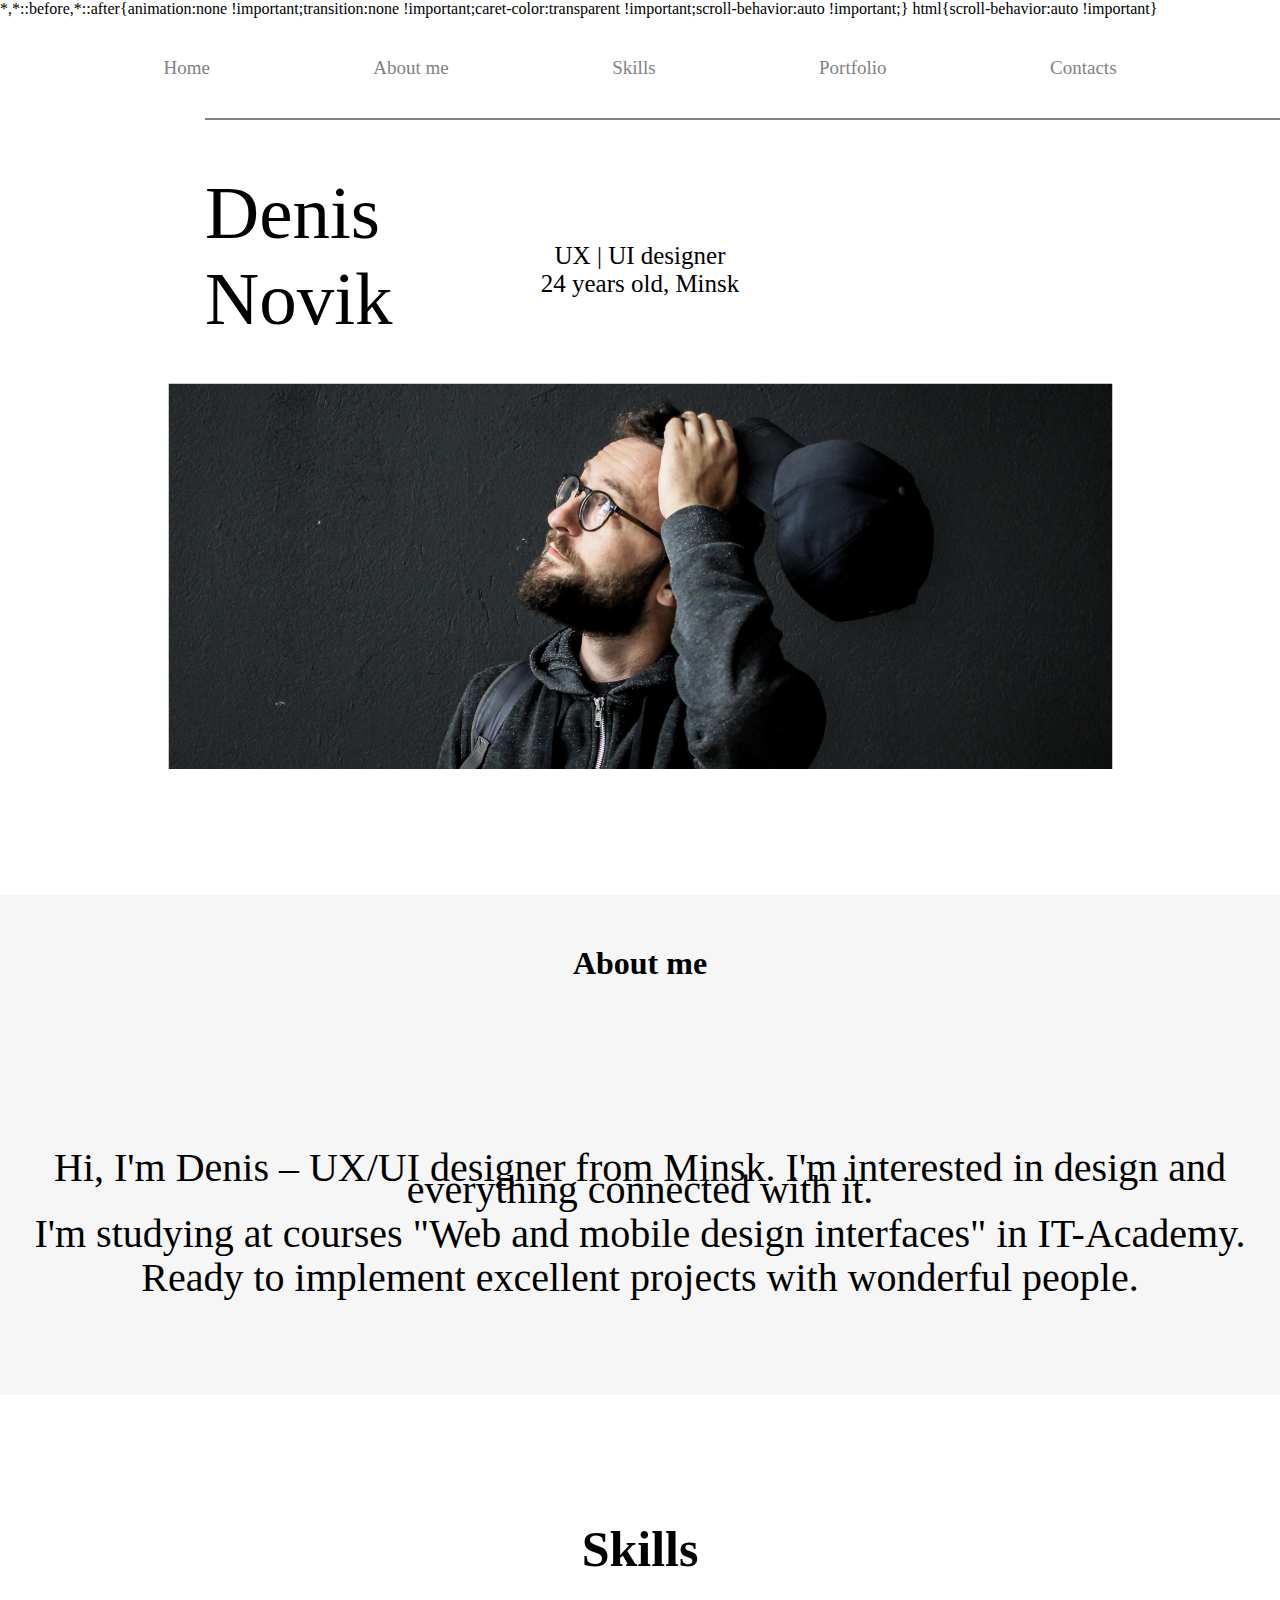
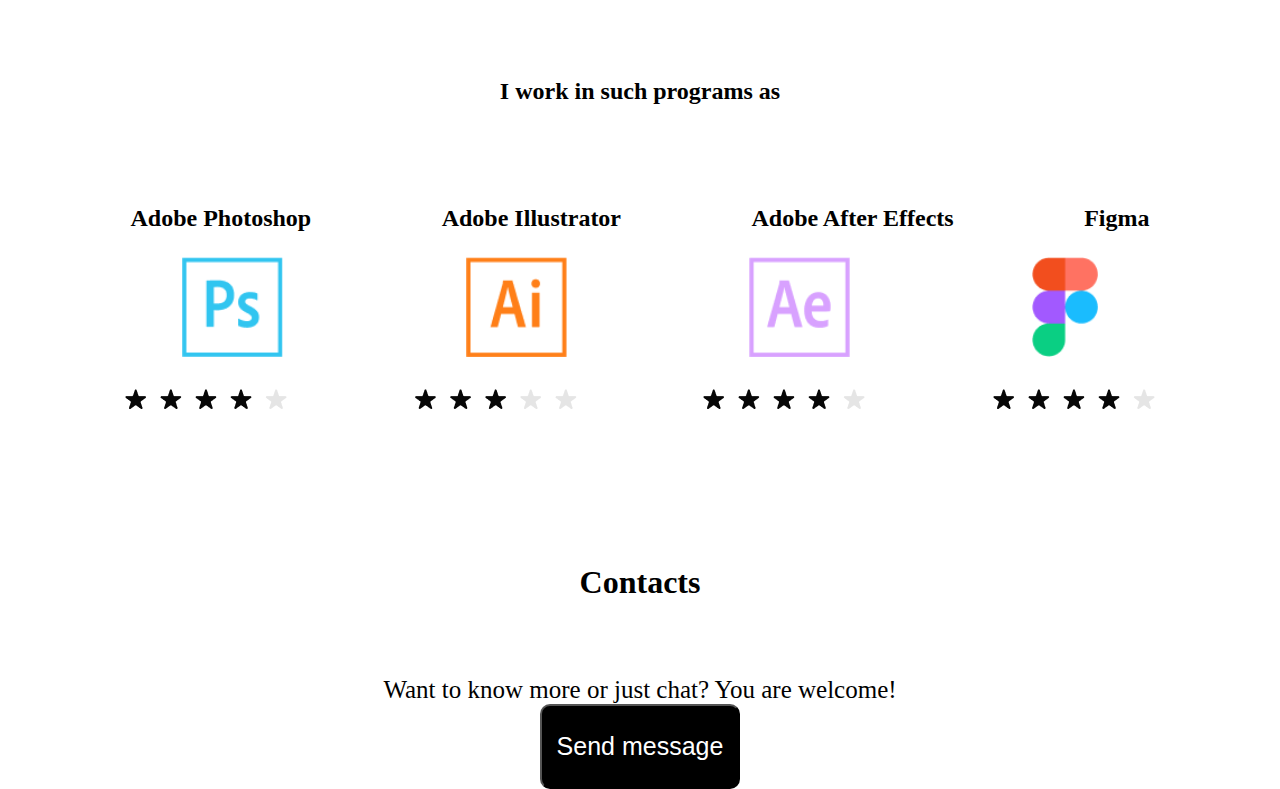
<file: les60/index.html>
<!DOCTYPE html>
<html lang="en">
<head>
    <meta charset="UTF-8">
    <meta http-equiv="X-UA-Compatible" content="IE=edge">
    <meta name="viewport" content="width=device-width, initial-scale=1.0">

    <link rel="stylesheet" href="style.css">
</head>
<body>
<nav>
    <li><a href="">Home</a></li>
    <li><a href="">About me</a></li>
    <li><a href="">Skills</a></li>
    <li><a href="">Portfolio</a></li>
    <li><a href="">Contacts</a></li>
</nav>
    <div class="line"></div>
<p class="name">Denis <br> Novik</p>
<p class="age">UX | UI designer <br> 24 years old, Minsk</p>
<img class="photo" src="photo.png" alt="">
<div class="myself">
    <h1>About me</h1>
    <p>Hi, I'm Denis – UX/UI designer from Minsk. 
        I'm interested in design and everything connected with it.
        <br>
        <br>
        I'm studying at courses "Web and mobile design 
        interfaces" in IT-Academy.
        <br>
        <br>
        Ready to implement excellent projects
         with wonderful people.</p>
</div>
    <h1 class="skills">Skills</h1>
    <h2 class="skills2">I work in such programs as</h2>
    <div class="names">
        <h2>Adobe Photoshop</h2>
        <h2>Adobe Illustrator</h2>
        <h2>Adobe  After Effects</h2>
        <h2>Figma</h2>
    </div>
    <div class="programs">
        <img src="photoshop.png" alt="">
        <img src="illustrator.png" alt="">
        <img src="aftereffects.png" alt="">
        <img src="figma.png" alt="">
        </div>
        <div class="stars">
            <img src="4stars.png" alt="">
            <img src="3stars.png" alt="">
            <img src="4stars.png" alt="">
            <img src="4stars.png" alt="">
        </div>
        <h1 class="contacts">Contacts</h1>
        <p style="font-size: 25px; margin-top: 75px; text-align: center;">Want to know more or just chat? 
            You are welcome!</p>
            <button>Send message</button>
<script>
</script>
</body>
</html>
</file>
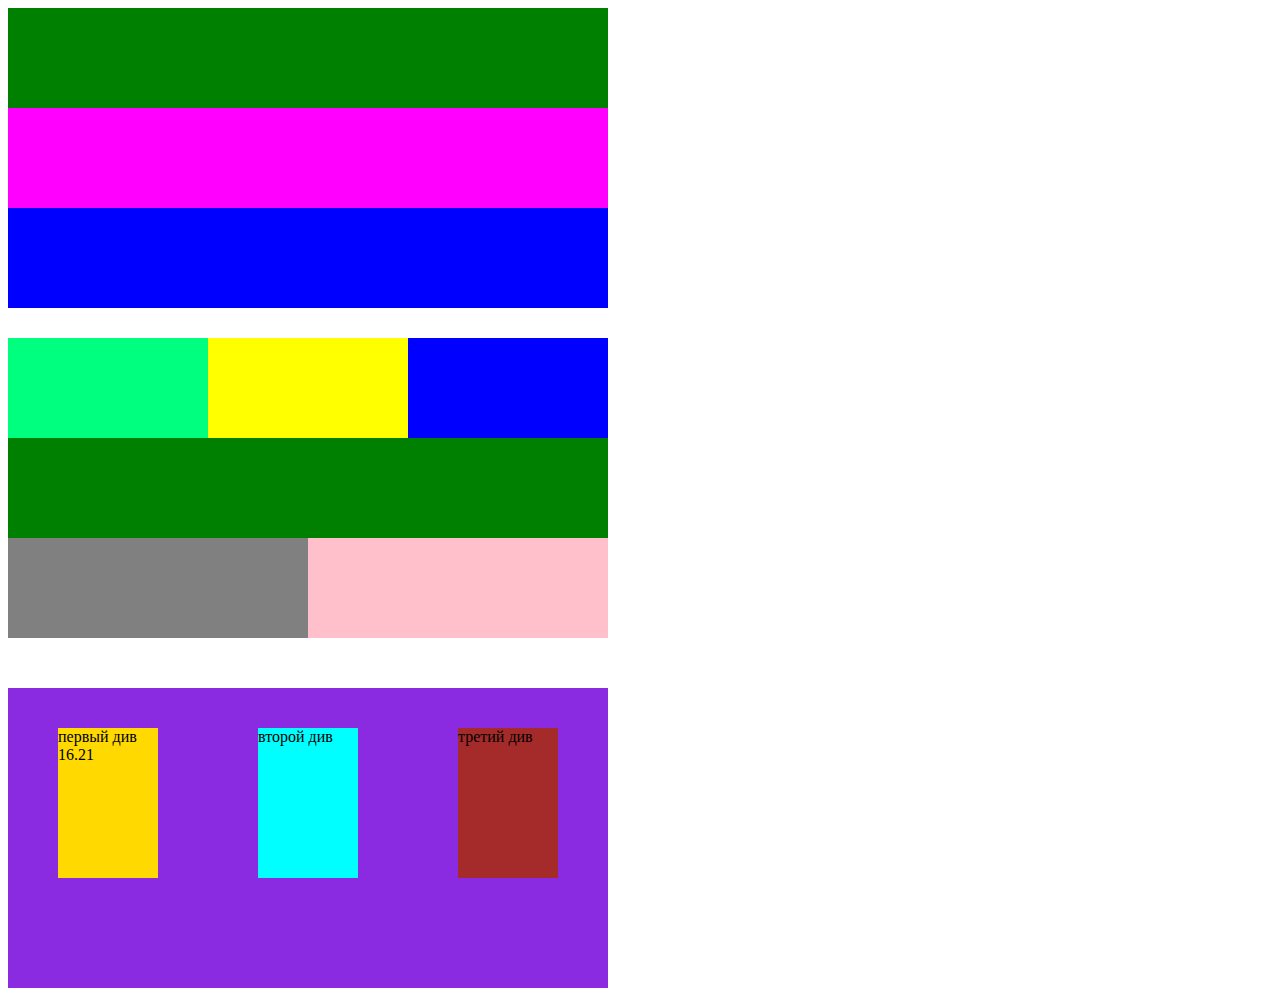
<file: lesson10/index.html>
<!DOCTYPE html>
<html lang="en">
<head>
    <meta charset="UTF-8">
    <meta name="viewport" content="width=device-width, initial-scale=1.0">
    <title>Document</title>
    <link rel="stylesheet" href="style.css">
</head>
<body>
    <div class="A">    
        <div class="z"></div>
        <div class="x"></div>
        <div class="c"></div>
    </div>    
    <div class="B"> 
        <div class="g1">
            <div class="h1"> <flex-direction> </div>
            <div class="h2"></div>
            <div class="h3"></div>
        </div>
        <div class="g2"></div>
        <div class="g3">
            <div class="k1"></div>
            <div class="k2"></div>
        </div>
    </div>
    <div class="C">
        <div class="l1">
            первый див 16.21
        </div>
        <div class="l2">второй див</div>
        <div class="l3">третий див</div>
    </div>
            
</body>
</html>
</file>
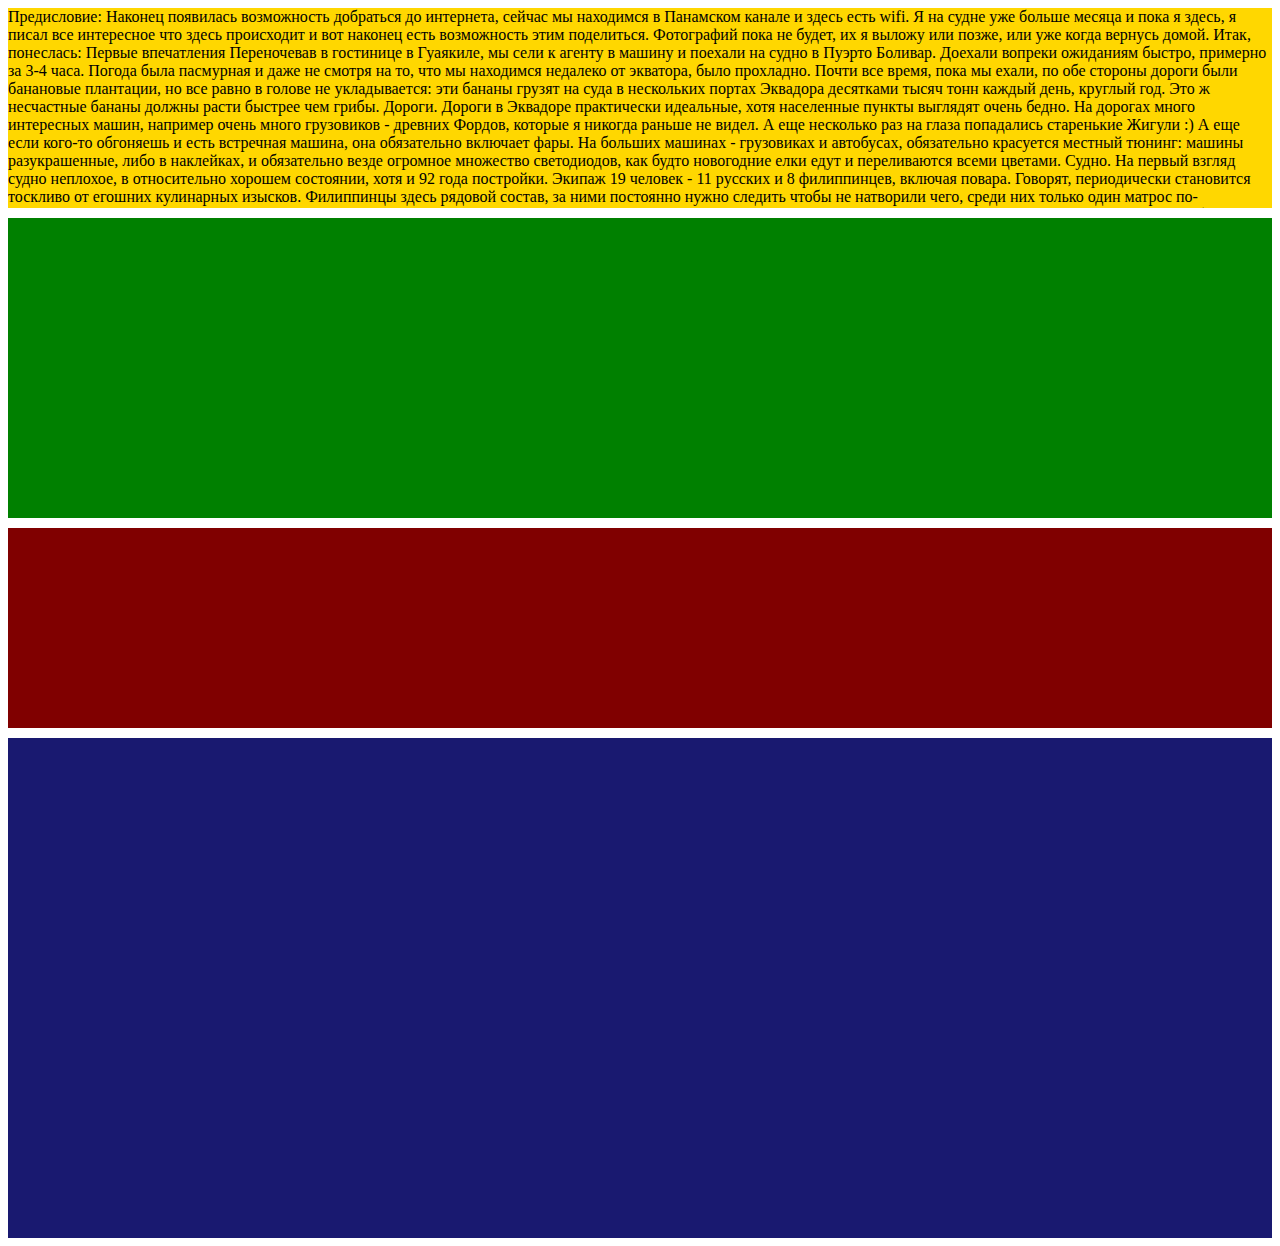
<file: lesson11/index.html>
<!DOCTYPE html>
<html lang="en">
<head>
    <meta charset="UTF-8">
    <meta name="viewport" content="width=device-width, initial-scale=1.0">
    <link rel="stylesheet" href="style.css">
    <title>Document</title>
</head>
<body>
    <div class="Z">
        Предисловие: Наконец появилась возможность добраться до интернета, сейчас мы находимся в Панамском канале и здесь есть wifi. Я на судне уже больше месяца и пока я здесь, я писал все интересное что здесь происходит и вот наконец есть возможность этим поделиться. Фотографий пока не будет, их я выложу или позже, или уже когда вернусь домой. Итак, понеслась:


Первые впечатления

Переночевав в гостинице в Гуаякиле, мы сели к агенту в машину и поехали на судно в Пуэрто Боливар. Доехали вопреки ожиданиям быстро, примерно за 3-4 часа. Погода была пасмурная и даже не смотря на то, что мы находимся недалеко от экватора, было прохладно. Почти все время, пока мы ехали, по обе стороны дороги были банановые плантации, но все равно в голове не укладывается: эти бананы грузят на суда в нескольких портах Эквадора десятками тысяч тонн каждый день, круглый год. Это ж несчастные бананы должны расти быстрее чем грибы.

Дороги.
Дороги в Эквадоре практически идеальные, хотя населенные пункты выглядят очень бедно. На дорогах много интересных машин, например очень много грузовиков - древних Фордов, которые я никогда раньше не видел. А еще несколько раз на глаза попадались старенькие Жигули :) А еще если кого-то обгоняешь и есть встречная машина, она обязательно включает фары. На больших машинах - грузовиках и автобусах, обязательно красуется местный тюнинг: машины разукрашенные, либо в наклейках, и обязательно везде огромное множество светодиодов, как будто новогодние елки едут и переливаются всеми цветами.

Судно.
На первый взгляд судно неплохое, в относительно хорошем состоянии, хотя и 92 года постройки. Экипаж 19 человек - 11 русских и 8 филиппинцев, включая повара. Говорят, периодически становится тоскливо от егошних кулинарных изысков. Филиппинцы здесь рядовой состав, за ними постоянно нужно следить чтобы не натворили чего, среди них только один матрос по-настоящему ответственный и с руками из нужного места, все понимает с полуслова. Остальные - типичные Равшаны да Джамшуты. А еще один из них - гомосек О___о, в добавок к этому он опасный человек, в том плане, что легко впадает в состояние ступора и отключает мозг: был случай как он закрыл одного матроса в трюме, тот орал и тарабанил внутри, это заметил боцман, начал орать на этого персонажа, который, в свою очередь испуганно выпучив глаза, трясущимися руками продолжал закручивать барашки. В итоге боцман его отодвинул и выпустил матроса из трюма. Общение на английском языке, но из-за акцента не всегда с первого раз понятно что филиппинцы говорят, особенно по рации. Напимер, говорит он тебе: Бикарпуль! Бикарпуль! А потом, когда уже поздно, выясняется что это было "Be careful!"

Работа.
Сразу, как только мы заселились, я не успел разложить вещи, как в мою голову ворвался такой поток информации, что ни в сказке сказать, ни топором не вырубить. Во-первых, на судне абсолютно все бумаги - мануалы, журналы, и так далее - все на английском языке. Даже блокнотик, в который записываются отчеты по грузовым операциям - и тот на английском. Бумаги... ооооо... Их тысячи, лежат в сотнях папок, плюс огромное количество документов на компьютерах. Это мне просто разорвало мозг в клочья, потому что с этим объемом информации надо ознакомиться и научиться работать в кротчайшие сроки. Постоянная беготня, постоянная суета, совсем не легко. А также надо как можно быстрее разобраться со всем оборудованием на мостике, а там его мама не горюй. В общем, пока что, свободного времени нет вообще. Абсолютно. Только ночью с 00:00 до 06:00 можно поспать. Но это продлится не долго, буквально 1-2 недели, потом океанский переход до Европы, можно будет уже спокойно стоять вахты, а в свободное время читать книги компании Seatrade, на случай если в Европе придет проверка и будет задавать вопросы.

Ну и немного о приятном.
Неплохая одноместная каюта. Внутри несколько шкафов и полок, удобная кровать, койка напередохнуть, стол, стул, умывальник и внутрисудовой телефон. Также выдали 2 белых офицерских комбинезона с символикой компании, каску и персональную рацию. В моем распоряжении офицерский душ со стиральной машинкой и офицерская столовая. Во время швартовых операций мое место на мостике. Хотя и матросы на палубе не сильно напрягаются - там установлены гидравлические лебедки, не надо швартовные концы тягать вручную.

На этом пока все, фоток пока что нет, потому что просто некогда этим заниматься. Даже этот текст я пишу потому что просто появилось свободных 2 часа, отпустили отдохнуть, так как впереди 6-часовая вахта, а сразу после нее отшвартовка и идем в Гуаякиль, а во время отшвартовки и пока лоцман на судне - мое место на мостике. Так что, предстоит основательно заколебаться.

8 августа 2013г. Пуэрто Боливар, Эквадор.



Работа.

Я на судне уже почти 3 недели, все потихоньку начинает раскладываться по полочкам и становится понятным. Из Пуэрто Боливара мы пошли в Гуаякиль (Эквадор), а оттуда в Паиту (Перу). В этих портах мы загружались бананами и контейнерами. Потом мы взяли курс на Европу. Чтобы не делать огромный крюк вокруг Южной Америки, мы пошли в Панамский канал.

Панамский канал.
Возле входа в канал находится якорная стоянка, где куча судов стоит и ждет своей очереди на проход. Но, нам дали добро на проход практически без ожидания и постояв на якоре всего три часа, приехал лоцман, скомандовал "dead slow ahead" (самый малый вперед), я перевел ручку машинного телеграфа, похожую на автомобильный рычаг автоматической коробки передач в указанное положение, на что телеграф отозвался громким сигналом. Стрелка тахометра поползла вверх, судно слегка задрожало и мы медленно но верно начали набирать скорость и двигаться в сторону канала. Вход в канал со стороны океана выделен буями - десятки буев, выстроенные в две линии показывают единственный верный путь, выгладит грандиозно. А справа, за пальмами и дорогими виллами со стоящими рядом с ними роскошными яхтами, простирется огромный город небоскребов - Панама. А через десять минут открылось еще одно не менее грандиозное зрелище - строительство новых шлюзов, которые будут пропускать суда бОльших размеров, чем нынешние шлюзы. Но тут впереди из-за поворота показалась огромная стена, которая двигалась в нашу сторону. Навстречу нам шло судно-автомобилевоз Green Cove и так как канал - место совсем не широкое, автомобилевоз прошел от нас всего в 50 метрах, непривычно было стоя на мостике наблюдать столь близкое расхождение. А вот и буксиры. Это значит что мы подходим к шлюзам. Только мы подошли к шлюзу, как тут же нас привязали к резвым локомотивам - Мулам. Дальше все зависело только от них. 4 Мула держали нас с разных сторон и уже они руководили процессом, они нас резво разгоняли и останавливали в нужном месте и терпеливо ждали пока шлюз не наполнится водой. Так как наше судно не очень широкое, проблем с заходом в шлюз не было, а по длине получилось так, что за нами сзади поместилось еще одно небольшое судно. Правда мы оказались более быстроходными и пока мы шли от тихоокеанских до атлантических шлюзов по каналу и озеру Гатун, это судно безнадежно отстало, но нам пришлось его ждать :(

Атлантический океан.
Проходя мимо Бермудских островов, мы попали под влияние местной погоды - то светит солнце и стоит невыносимое пекло, то идет огромная туча и под ней стена ливня, сквозь которую ничего не видно, то все небо усыпано облаками разных форм, оттенков и размеров и сияет радуга. Интересно, в общем. Но потом все это прошло и была ясная жаркая погода почти без ветра. Вода гладкая и почти без волн, как будто в озере. Я себе Атлантический океан представлял иначе. Но через несколько дней атмосферное давление упало, поднялся ветер и нас начало валять с борта на борт. В общем весело, но не тогда, когда надо что-то делать. Например, надо точку на карту нанести, возьмешь линейку и тут эээх! Поехало все по столу и карандаш убежал. Или можно случайно ту же точку просто поставить совсем не туда, куда нужно. Но ничего, привыкли. Правда в душ было страшно ходить - там можно было легко убиться с такой качкой. И вот, мы пришли в Дувр (Великобритания). При заходе в порт открывается отличный вид: белые отвесные скалы огромной высоты, а наверху зеленые холмы. На одном из холмов располагается крепость , которая в данный момент является музеем. Эх, жаль что у нас была короткая стоянка, меньше суток. Так и не получилось сойти на берег. Но мы сейчас на линии, так что мы еще сюда вернемся, и не один раз. Паромы. Они большие и их много. Паромное сообщение с материком очень оживленное, примерно каждые 10-15 минут приходит или отходит очередной огромный паром, кое-как нашли интервал чтобы проскочить в порт и встать к причалу. Прошел день, грузовые операции по данному порту завершены и уже пора отчаливать и идти в следующий порт - Гамбург, Германия. Всего меньше суток переход и мы уже подходим к очередному порту. Гамбург находится на реке Эльба, в нескольких часах хода от моря. Пока шли до города, по обе стороны был приятный европейский пейзаж - аккуратные домики с мягким освещением, парки, беговые дорожки, все выглядит очень гармонично и уютно. На берегу пляжик с каяками, и даже прохладным вечером на пляже отдыхали люди в куртках, человек 30-50. Оставалось только смотреть и вздыхать. А чуть позже показался завод, с первого взгляда совсем неприметный, хоть и не маленький. А когда подошли чуть ближе, я увидел на стене логотип и надпись Airbus. Как сказал лоцман, это один из главных заводов Airbus в мире. И да, здание завода застеклено и со стороны реки было хорошо видно самолеты внутри. Точнее, самолеты в процессе сборки. У некоторых корпус еще желто-зеленого цвета, у других уже нанесена раскраска. В Гамбурге мы стояли так же как и в Дувре - всего день, тоже не удалось погулять, печально. И вот мы выгрузили часть бананов, разгрузили контейнера, погрузили новые и отправились в путь. Идем в Роттердам, Нидерланды (Голландия). Также переход меньше суток.

Роттердам.
В этом городе случилось то, что я так долго ждал - наконец-то получилось сойти на берег. Город относительно чистый, хотя периодически мусор попадается, но совсем немного. Много парков, да и вообще много зелени. Много велосипедов, они везде, припаркованы почти у каждого дома, даже возде некоторых домов есть специальные маленькие гаражи для велосипедов, а вдоль всех дорог есть велосипедные дорожки с разделительной полосой и даже с собственными светофорами. Из водного транспорта есть водное такси и водный автобус. Живность. Я не видел ни одной кошки, зато по городским улицам бегают зайцы. :) На первых этажах домов в Роттердаме отсутствуют решетки, выглядит непривычно и опять же наталкивает на грустные мысли. Решили поменять немного денег и чтобы найти обменник обратились за помощью к местным жителям. Сидят два человека около 60 лет, спросили у них. Пока один объяснял дорогу, второй, со смугловатым лицом изъеденным морщинами, достал из кармана какие-то прибамбасы и начал их раскладывать: специальная коробочка была наполовину заполнена марихуаной, он насыпал ее на уже подготовленную бумажку и ловко завернул косячок размером чуть меньше обычной сигареты, улыбнулся ртом, в котором количество зубов можно было пересчитать по пальцам, и закурил. И да, мы там несколько раз видели магазины, которые нельзя встретить практически больше нигде в мире. Пора возвращаться на судно. Прыгнули в водный автобус и понеслись в сторону нашего причалм - Waalhaven. А на судне полным ходом идет погрузка. В одних трюмах уже стоят машины и экскаваторы, в другие грузят ящики с напитками и картошку. На крышки трюмов поставили еще пару экскаваторов и грузовиков, а также какие-то металлические конструкции. А на верхнюю палубу погрузили контейнеры, 60 штук. Почти все это добро мы повезем в Парамарибо, Суринам. В Роттердаме мы простояли почти 3 дня и вот, погрузка завершена и по причалу в нашу сторону идет человек в спасательном жилете и с чемоданом. Это лоцман. Я его проводил на мостик, включил ходовые огни, поставил на автоматической идентификационной системе (АИС) статус "Under way using engine" и вбил туда следующий порт назначения, поднял флаг "Hotel", обозначающий присутствие лоцмана на борту, согласовал АИС и радары с гирокомпасом и... мы поехали. Впереди нас ждет 10-дневный переход через Атлантический океан из Роттердама в Парамарибо.

31 августа 2013г. Английский канал.


Один вечер.
Подъезжая к морю на машине, либо подходя пешком, всегда замечаешь знакомый аромат и в голове появляется обычная мысль, которая иногда произносится вслух: Морем пахнет. А как пахнет море там, далеко-далеко, где не видно берегов, где под тобой глубина несколько километров? Или океан, где вокруг даже других судов не видно? Да никак оно не пахнет, там просто очень чистый воздух, очень легко дышится, но нет никаких запахов. Или запахи есть, но появились они на судне - то покрасят что-то и стоит резкий духан ацетоновой краски, то повар на камбузе готовит какую-нибудь вкусняшку и дразнящие ароматы ползут по коридорам. А морем не пахнет. Как так? Нет, я не принюхался и не привык к запаху моря, его на самом деле нет. И он появляется когда мы подходим к берегу. На самом деле пахнет не морем, это благоухают водоросли выброшенные на берег и еще что-нибудь вместе с ними. А звуки? в городе слышно суету, машины, людей и прочие шумы, в лесу - пенье птиц и шелест листьев, а в море? Особенно когда штиль и вода спокойная? А в море слышно работу главного двигателя. Не громко, находясь в каюте лишь слышно низкий гул, но его практически не замечаешь. Зато если спуститься в машинное отделение, вот там его прекрасно слышно - и гул, и свист турбины, и прочие шумы, которые в сумме своей громкостью напоминают запуск космической ракеты, к соплам которой тебя привязали ухом, чтоб лучше слышно было. Разговаривать в машинном отделении почти невозможно, с трудом удается разобрать слова когда тебе собеседник изо всех сил орет прямо в ухо. Поэтому там все носят шумозащитные наушники и не разговаривают :) Ну да ладно, вернемся на верхнюю палубу. А там стоят рефконтейнеры, в них находятся рефрежираторные установки для охлаждения содержимого и эти установки постоянно жужжат своими вентиляторами. Громко жужжат, разговаривать можно, а вот рацию можно и не услышать. Но можно пройти на бак (носовая часть судна) и там ничего этого практически не слышно - только шум ветра и шелест воды, которую рассекает нос судна. А еще говорят, мол, хочешь узнать где берег - ищи облака. Ерунда это. Атлантический океан, сотни, даже тысячи миль до берегов и... все небо в облаках, но не сплошная серая масса, а такое разнообразие, такое буйство красок, что диву даешься. Вечером пришел на вахту, время без пятнадцати восемь, а на небе такое... будто у Создателя разыгралась муза и он еле смог остановиться. Эту красоту сложно представить и невозможно передать словами. Горело все небо, всеми цветами, солнце медленно приближалось к горизонту, унося с собой очередной день и уступая место теплой ночи. (Да, здесь жнем жарко а ночью хорошо. Посередине атлантики вода ярко-синего цвета и ее температура +28 градусов, глубина около 3-5 километров). Слева недалеко от нас появилось какое-то движение - это стая дельфинов, весело выпрыгивая из воды спешит куда-то по своим важным дельфиньим делам. Смотрю, на радаре впереди появилась точка, милях в 5. Ну думаю, наверное помеха. Визуально ничего не видно. Смотрю на второй радар - там тоже есть засвет. Тааак, уже интересно, беру бинокль и... ничего не вижу. На обоих радарах точка приближается, причем сигнал уже идет четкий, явно не мусор засветился. Даже буй бы светился на радаре не так ярко. Проходит какое-то время, радары показывают объект в 3 милях от нас, двигается со скоростю 3 узла. Опять смотрю в бинокль - и ничего. Дельфины тоже были недалеко, но их радар не видел, так как опять же слишком мелкий объект. А тут вот оно, светится и никуда не девается. Кратчайшая дистанция была около двух миль, я так ничего и не увидел. Иногда радар бъет облака, но это выглядит абсолютно по-другому. Так что, что это было я не знаю. Вахта прошла спокойно, вокруг никого и ничего, глубина большая, бояться нечего. Вот уже без десяти двенадцать, на мостике скрипнула дверь и с хмурым лицом зашел принимать вахту третий помощник. Не выспался, видимо. А еще сегодня на его вахте переводятся часы на час назад, это значит что стоять ему на час больше. А мне на час больше спать :).
-Все тихо-спокойно?
-Да, как обычно.
-Это радует (Егор улыбнулся, видимо мозг начал просыпаться)
Время без пяти, надо делать запись в судовой журнал, стою, пишу. И тут в ночной тиши из УКВ-радиостанции раздается смех. А мы уже несколько дней в эфире ничего не слышали - судов нету, а если и попадаются, то говорить с ними не о чем, всегда расходимя молча. Мы переглянулись, пожали плечами. Я продолжил писать в журнал, а Егор пошел смотреть радар, кто это там хулиганит. В этот момент из рации снова: хахааа-ха-ха-хаа... Мда, бывает же. Уже не обращаем внимания. И тут снова раздается смех и так совпало, что в этот момент с лампы подсведки стола, на котором я заполнял журнал, срывается висевшая на ней линейка и неожиданным шлепком падает прямо перед моим носом на журнал. "Сука!!!" - невольно вырвалось из меня. Как я себе в штаны не нагадил, я не знаю. Егор тоже вздрогнул от неожиданности, немая пауза. Молча вешаю линейку назад и через несколько секунд мы начинаем ржать. Ладно, задержусь немного, мы давно собирались настроить факсимильный приемник погоды, который тихонько стоит в радиорубке и не понятно, работает он вообще или нет. Включили. На приемнике загорелись лампочки. О, уже неплохо. Нашли частоты метеостанций, настроились на ближайшую и стали ждать. Потом решили оставить это дело на ночь, а утром проверить, авось чего примется. В итоге, через 12 часов мы вспомнили про приемник и пошли проверять. Всю ночь он принимал и распечатывал помехи и оттуда вылезли не погодные карты, а пять метров пестрых обоев. Решили пока эксперименты с погодным приемником приостановить и перенести на попозже, когда берега будут ближе. Все равно сейчас погода принимается специальной программой через спутниковый интернет.

4 сентября 2013г. Атлантический океан.


Загадки.
Жизнь на судне относительно однообразная, но всегда есть чем заняться и поэтому время летит быстро, гораздо быстрее чем на суше. Казалось бы, еще вчера я паковал чемодан и ехал в аэропорт, а сегодня уже месяц как я на борту судна. Но несмотря на все однообразие, частенько вылазят очень интересные вопросы, на которые найти ответ не легко. Один радар перестал работать, как бы мы не пытались выяснить причину - все тщетно. Экран работает, антенна крутится, все настроено правильно, а на экране засветов нет. На другом радаре есть, а тут - пусто. А когда в Панаме приехал техник, он сказал что в антенне вода. Убрав оттуда воду он сказал что понятия не имеет как она туда попала, но теперь он в антенне просверлил дырки и больше затопление антенны нам не страшно. Потом он спросил у нас: -where are you from?
-from Russia, ответили мы, на что техник продолжил:
-I know russian word for this (показывает пальцем на радар) - is dermo!
-what? -растерялись мы...
-ДЕРЬМО! - почти без акцента выдал панамский техник и уехал.
Вскоре у этого же радара снова свернуло башку и он стал показывать засвет с погрешностью... 180 градусов. То есть, если нам навстречу шло судно, радар его рисовал как будто оно нас догоняет. Понятно, что опять этим чудесным прибором пользоваться нельзя. Послали запрос в техподдержку, оказалось что сбились настройки в мозгах радара и нам написали инструкцию как это исправить, плюс пароль, защищающий настройки от всяких шаловливых рук. Это мы уже починили своими силами. Еще загадка. На каждом судне сть морские навигационные карты. На них прокладывается маршрут перехода от порта до порта, потом оттуда снимаются точки, забиваются в так называемый voyage plan, потом эти же самые точки забиваются в GPS и тот уже рисует электронный маршрут. Этот же самый маршрут из GPS отображается на радаре, где визуально понятно показано как надо идти и в каких местах поворачивать. Вчера днем обнаружился сюрприз - данные на GPS и на радаре стали расходиться, GPS показывал отклонение от маршрута влево, радар-вправо, общая разница была примерно 0,15 миль. Да, для океана это немного, но парадокс имеет место быть, ведь оба прибора должны показывать одни и те же данные. Сравнили координаты с другими GPS, везде все совпадает. Решили снять координаты с GPS и поставить точку на карту, чтоб посмотреть где ж мы есть, и тут промах! Причем не на 0,15 а аж на 8 миль мимо проложенного маршрута! Стали везде перепроверять точки - везде все сходится, опять ставим точку на карту и опять получаем промах 8 миль. У 3-го помощника была очень мучительная вахта, он эту загадку так и не разгадал. Потом мы решили попробовать один вариант - повставлять в маршрут еще промежуточных точек и после того как поставили всего одну промежуточную точку, на GPS сработала сигнализация - XTE Alarm! Мол, а вы в курсе вообще, что вы на несколько миль от маршрута отклонились? Вот гадина, а? Ок, подвернули, вернулись на маршрут и о чудо! Все погрешности ушли - радар с GPS начали показывать одинаковые данные, да и на карте мы оказались прямо на линии маршрута. Вот так вот приборы умеют шутить. Еще загадка, ей поделился капитан, хихикая истерическим смехом. Разбирался он с одной программой для учета зарплат, читает инструкцию. На первой же странице есть такая строчка: "Убедитесь, что 1 мая является 1 мая в действительности". Ого. Идем дальше. "...Чтобы продолжить, нажмите эту кнопку" (приведена картинка, скриншот экрана, где нужная кнопка обведена кружочком). И далее в скобках идет гениальное продолжение: "обратите внимание, что кнопка невидима". И действительно, в программе этой кнопки нет. У капитана задергался глаз. Далее: "нажмите на кнопку такую-то и тогда, ВОЗМОЖНО, появится такое-то окно..." Окно не появилось. Капитан закурил. Он смотрел стеклянными глазами через стекла очков в стекло монитора. Мозг тихонько давал сбой. В инструкцию смотреть было страшно. Дальше разбирался в программе он сам, почти неделю. Почему вчера вентиляция открывалась а сегодня-нет? Почему INMARSAT (факсимильный приемник различной информации) перестал печатать сообщения на бумаге, а второй инмарсат вообще перестал их принимать? Почему факсимильный приемник погоды печатает пестрые обои вмето погодных карт? Почему одному филиппинцу недоплатили 8 долларов и он закатил истерику, а другому насчитали на 1000 долларов больше чем положено? Куда девалась крышка репитера гирокомпаса, туго сидящая, да еще и привязанная и почему вторая, на другом репитере, не привязанная, осталась на месте? Почему мне вчера из офиса прислали не тот файл, не на мое имя? А мой где? Почему? Почему?...

7 сентября 2013г. Атлантический океан.


Парамарибо.
+35 в тени, высокая влажность, вода +30, душегубка. Подходим к Парамарибо, столице Суринама. Сейчас мы стоим на линии Парамарибо - Пуэрто Боливар - Гуаякиль - Паита - Дувр - Гамбург - Роттердам - Парамарибо... Из этих портов только два - Дувр и Паита - морские порты, все остальные находятся в реках, это не есть хорошо, потому что сложные условия, постоянно надо быть предельно внимательным, да еще и машина работает на пределе, так как в реках довольно мелко и машина сильно загрязняется илом со дна. Парамарибо не исключение, но, этот порт самый сложный и вот почему: Во-первых река довольно широкая, а фарватер с безопасными глубинами очень узкий, буквально 300 метров. Шаг влево-шаг вправо - посадка на мель. Естественно, судном командует местный лоцман, а он ориентируется по буям, буи выстроены в один ряд и показывают только одну сторону фарватера. Плюс когда мы подходили к устью, к нам приближался грозовой фронт и поднялся сильный ветер и волнение, а так как судно шло медленно, его начало сносить, то есть, идя по фарватеру, судно было подвернуто носом на ветер и таким образом, шло как бы по диагонали. О как. Выглядело это жутковато: буй, который нужно оставить по левому борту, мы видели впереди чуть справа, шли не меняя курса и буй постепенно уходил на левый борт, так как судно ветром несло вправо. От буев мы проходили на расстоянии около 30 метров. А еще были встречные суда, приходилось с ними расходиться на очень малых дистанциях. Но и это еще не все. Пока мы шли по реке до причала, уже стемнело и была непроглядная ночь, лоцман оринтировался по мигающим огонькам на буях. Но, вот уже видно город (большая деревня) и впереди замаячил мост, не доходя до которого мы должны были пришвартоваться к нашему причалу. И тут началось самое интересное, лично у меня это с трудом уложилось в голове: швартовка в мелкой реке, в развороте (судно во время швартовки разворачивается на 180 градусов чтобы сразу развернуться носом на выход), ночью, без буксиров! Но, все прошло идеально, к причалу подошли очень мягко, можно сказать ювелирно. Лоцман молодец, настоящий профессионал. Да, недалеко от причала находится затонувшее судно времен войны, которое и на судно-то не похоже, так вот оно тоже немного осложняет швартовку. В общем пока подходили к причалу, все кто был на мостике периодически стряхивали пот со лба. Потом механики сказали что машина набрала много грязи со дна, чудом не заглохли, а это был бы полный финиш. Про сам город писать особо нечего, так как в город я не ходил, сил хватало после вахты дойти до каюты и моментально выключиться. Немного грязно, но не критично. Народ дружелюбный, почти все черные как ночь, правда за ними нужно было постоянно бегать и следить - иначе разломают весь пароход, и то, на полубаке они нам нашем же краном леера свернули в бараний рог, а когда грузили контейнеры на левый борт, они там в кране видимо что-то перепутали и мимо меня пронесся контейнер снося все на своем пути - оторвали кусок ппрожектора палубного освещения, побили леера, съездили по кранхаусу, на котором я в тот момент находился (строение на котором находится судовой грузовой кран), потом контейнер полетел обратно и ударился об другой, стоящий на судне не закрепленный контейнер, чуть не уронив его обратно на причал. Я начал орать выпучив глаза и махать руками чтобы они остановили эту адскую мясорубку, в ответ они все хором кричали Sorry, sorry... в общем, загадочные ребята, никогда не знаешь что и где учудят. В Парамарибо мы простояли два дня, выгрузили весь груз, погрузили пустые контейнеры и пошли в сторону Панамского канала. Там мы должны быть 15 сентября в 10 утра. На выходе никаких проблем не было - выходили утром, когда уже было светло и погода была хорошая, никуда нас не несло и ил со дна почти не поднимался.

11 сентября 2013г. Атлантический океан.
    </div>
    <div class="X"> </div>
    <div class="C"></div>
    <div class="V"></div>
</body>
</html>
</file>
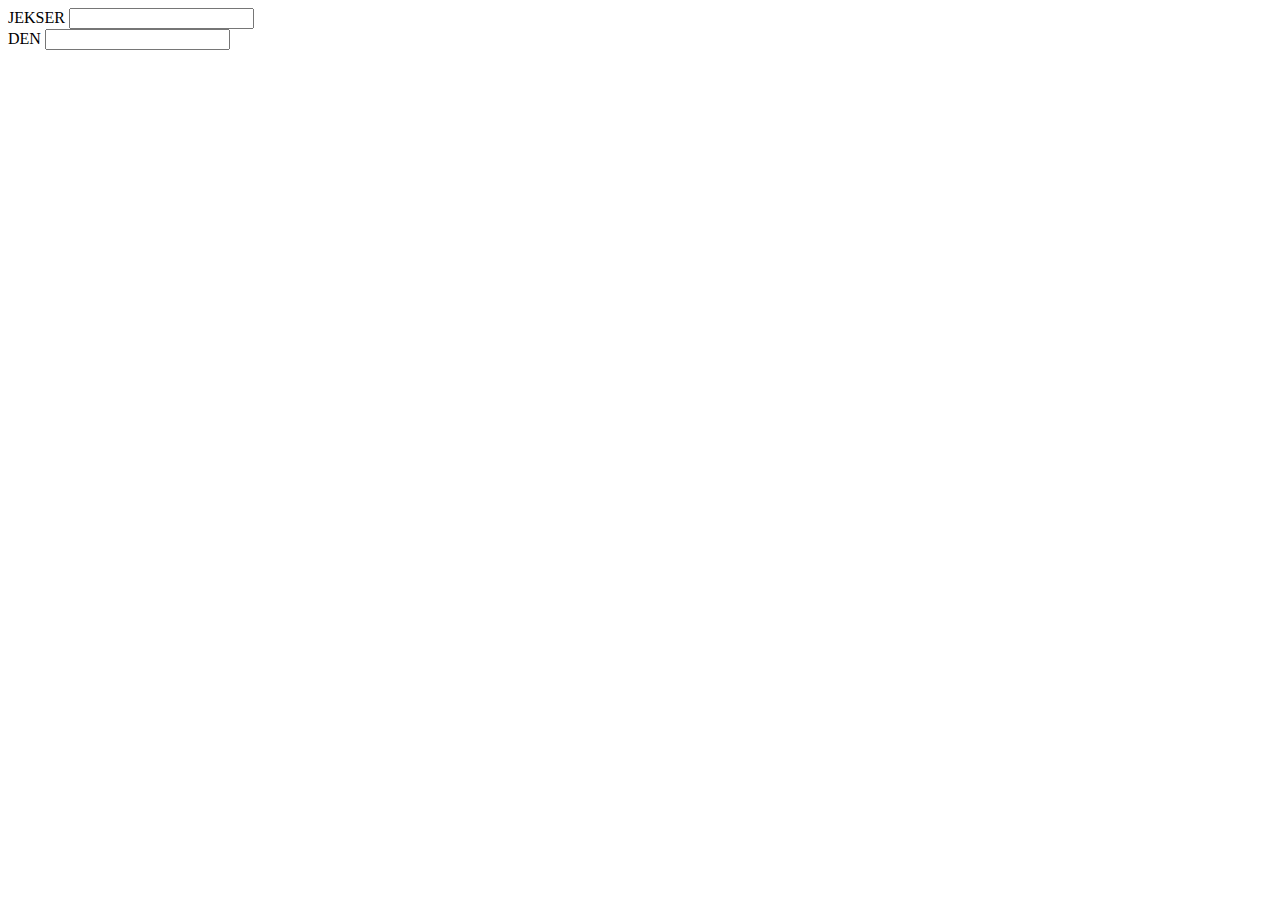
<file: lesson13/index.html>
<!DOCTYPE html>
<html lang="en">
<head>
    <meta charset="UTF-8">
    <meta name="viewport" content="width=device-width, initial-scale=1.0">
    <title>Document</title>
</head>
<body>
    <form action="">
        <label for="name">JEKSER</label>
        <input type="text">
    </form>
    <form action="">
        <label for="name">DEN</label>
        <input type="text">
    </form>
    
</body>
</html>
</file>
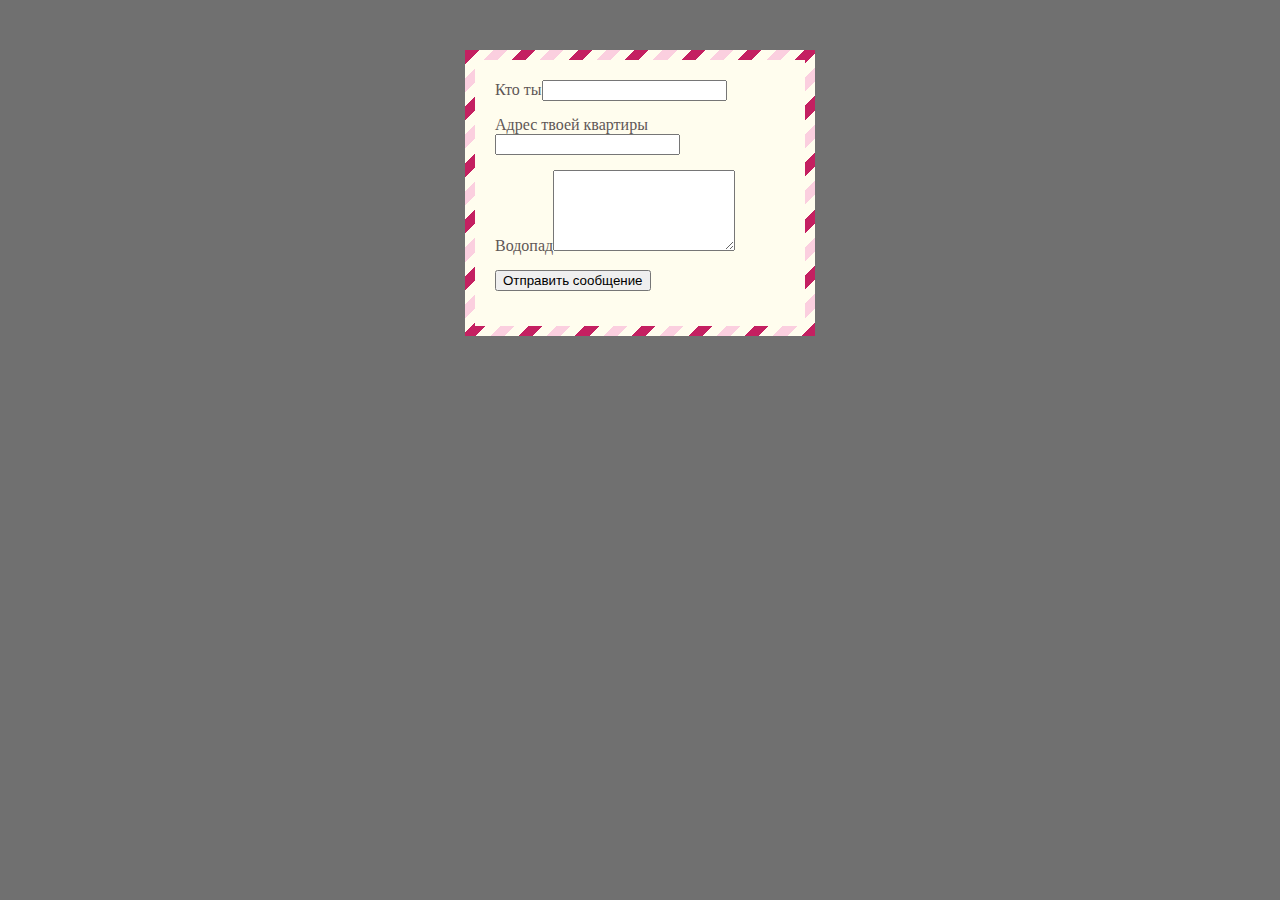
<file: lesson14/index.html>
<!DOCTYPE html>
<html lang="en">
<head>
    <meta charset="UTF-8">
    <meta name="viewport" content="width=device-width, initial-scale=1.0">
    <title>Document</title>
    <link rel="stylesheet" href="style.css">



</head>
<body>
    <form action="" class="postcard">
        <div class="form-row">
          <label for="name">Кто ты</label><input type="text" id="name" required>
        </div>
        <div class="form-row">
          <label for="email">Адрес твоей квартиры </label><input type="email" id="email" required>
        </div>
        <div class="form-row">
          <label for="message">Водопад</label><textarea rows="5" id="message" required></textarea>
        </div>
        <div class="form-row">
          <input type="submit" value="Отправить сообщение">
        </div>
      </form>

</body>
</html>
</file>
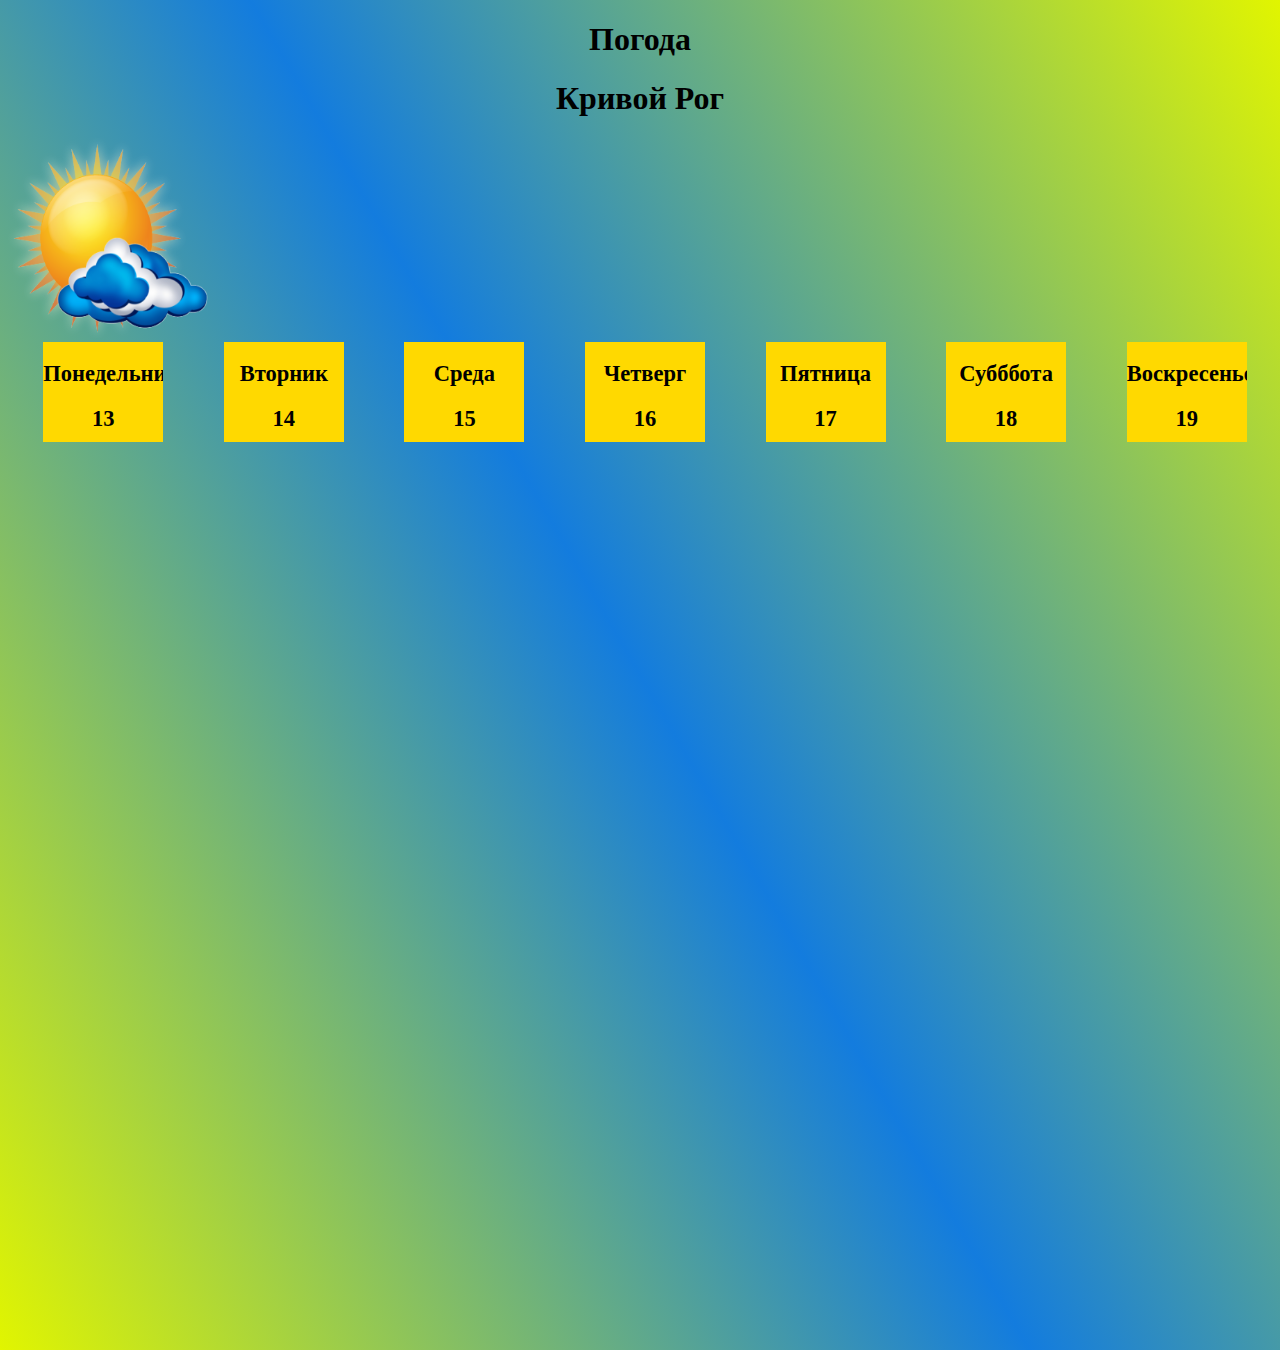
<file: lesson16/index.html>
<!DOCTYPE html>
<html lang="en">
<head>
    <meta charset="UTF-8">
    <meta name="viewport" content="width=device-width, initial-scale=1.0">
    <title>Document</title>
    <link rel="stylesheet" href="style.css">
</head>
<body>

    <h1 align="center">Погода</h1>
    <h1 align="center">Кривой Рог </h1>
    <img src="./img/meteotrend_sun_and_cloud2.png" alt="">

    <div class="box">
        <div class="b">
            <h2 align="center">Понедельник </h2>
            <h2 align="center">13</h2>
            <img src="./img/17_2_1.png" alt="">
            <p>Утро: -1 <br> Ночь: -5 </br></p>



        </div>
        <div class="b">
            <h2 align="center">Вторник </h2>
            <h2 align="center">14</h2>
            <p>Утро: +1 <br> Ночь: -3 </br></p>
            <img src="./img/17_2_3.png" alt="">
        </div>
        <div class="b">
            <h2 align="center">Среда</h2>
            <h2 align="center">15</h2>
            <p>Утро: -1 <br> Ночь: -5 </br></p>
            <img src="./img/17_2_3.png" alt="">
        </div>
        <div class="b">
            <h2 align="center">Четверг</h2>
                <h2 align="center">16</h2>
                <p>Утро: -5 <br> Ночь: -10 </br></p>
                <img src="./img/17_2_4.png" alt="">
            </div>
        <div class="b">
            <h2 align="center">Пятница</h2>
            <h2 align="center">17</h2>
            <p>Утро: +1 <br> Ночь: -5 </br></p>
            <img src="./img/17_2_1.png" alt="">
        </div>
        <div class="b">
            <h2 align="center">Субббота</h2>
            <h2 align="center">18</h2>
            <p>Утро: -1 <br> Ночь: -5 </br></p>
            <img src="./img/17_2_4.png" alt="">
        </div>
        <div class="b">
            <h2 align="center"> Воскресенье </h2>
            <h2 align="center">19</h2>
            <p>Утро: -3 <br> Ночь: -9 </br></p>
            <img src="./img/17_2_3.png" alt="">
        </div>

    </div>

</body>
</html>
</file>
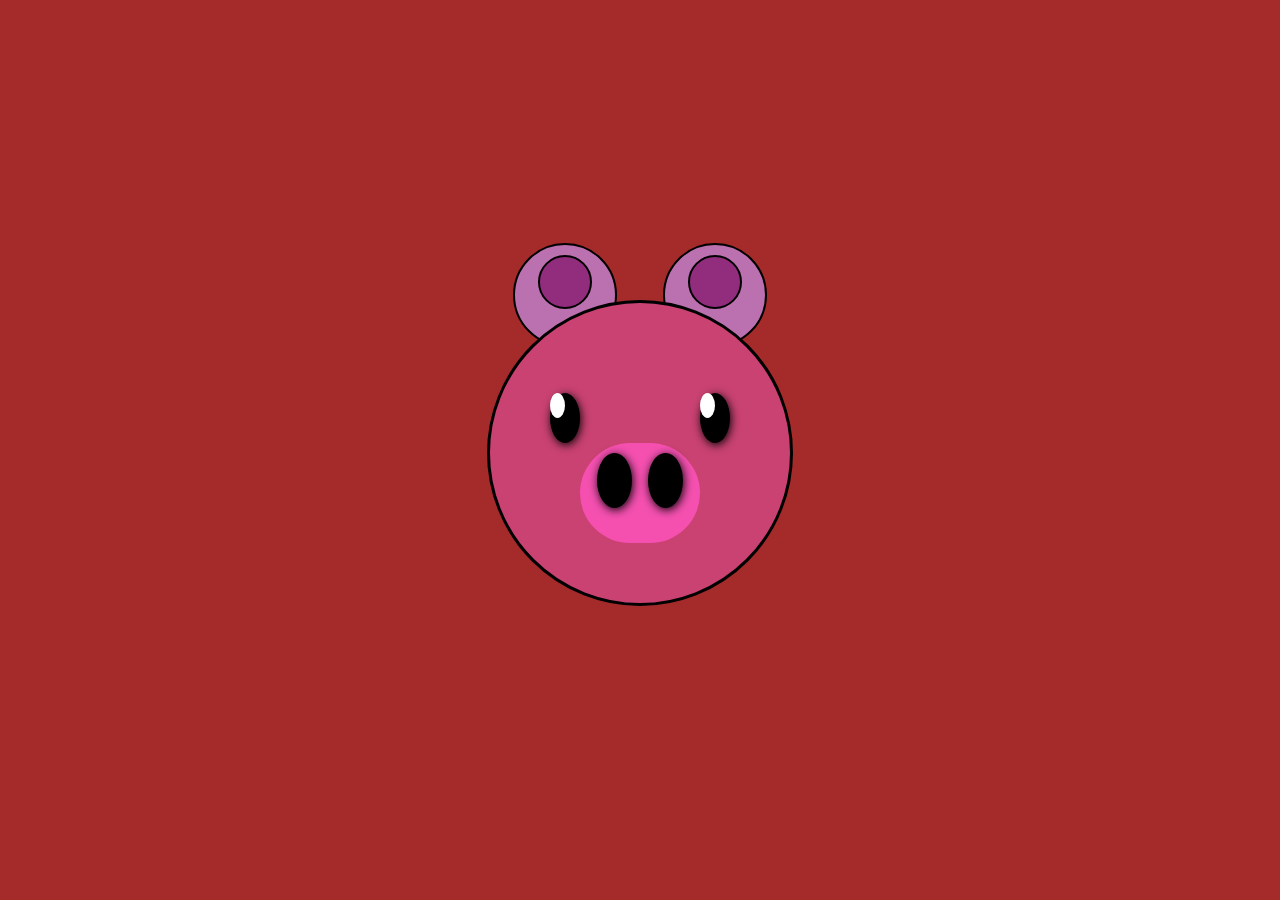
<file: lesson17/index.html>
<!DOCTYPE html>
<html lang="en">
<head>
    <meta charset="UTF-8">
    <meta name="viewport" content="width=device-width, initial-scale=1.0">
    <link rel="stylesheet" href="style.css">
    <title>Document</title>
</head>
<body>
    <div class="box">
        <div class="hears">
            <div class="hear1">
                <div class="h1"></div>
            </div>
            <div class="hear2">
                <div class="h2"></div>
            </div>
        </div>
        <div class="eyes">
            <div class="eye1">
                <div class="eye1_1"></div>
            </div>
            <div class="eye2">
                <div class="eye2_2"></div>
            </div>
        </div>
        <div class="noys">
            <div class="noys1"></div>
            <div class="noys2"></div>
        </div>
        <div class="mouse"></div>
        
    
    </div>
    
</body>
</html>
</file>
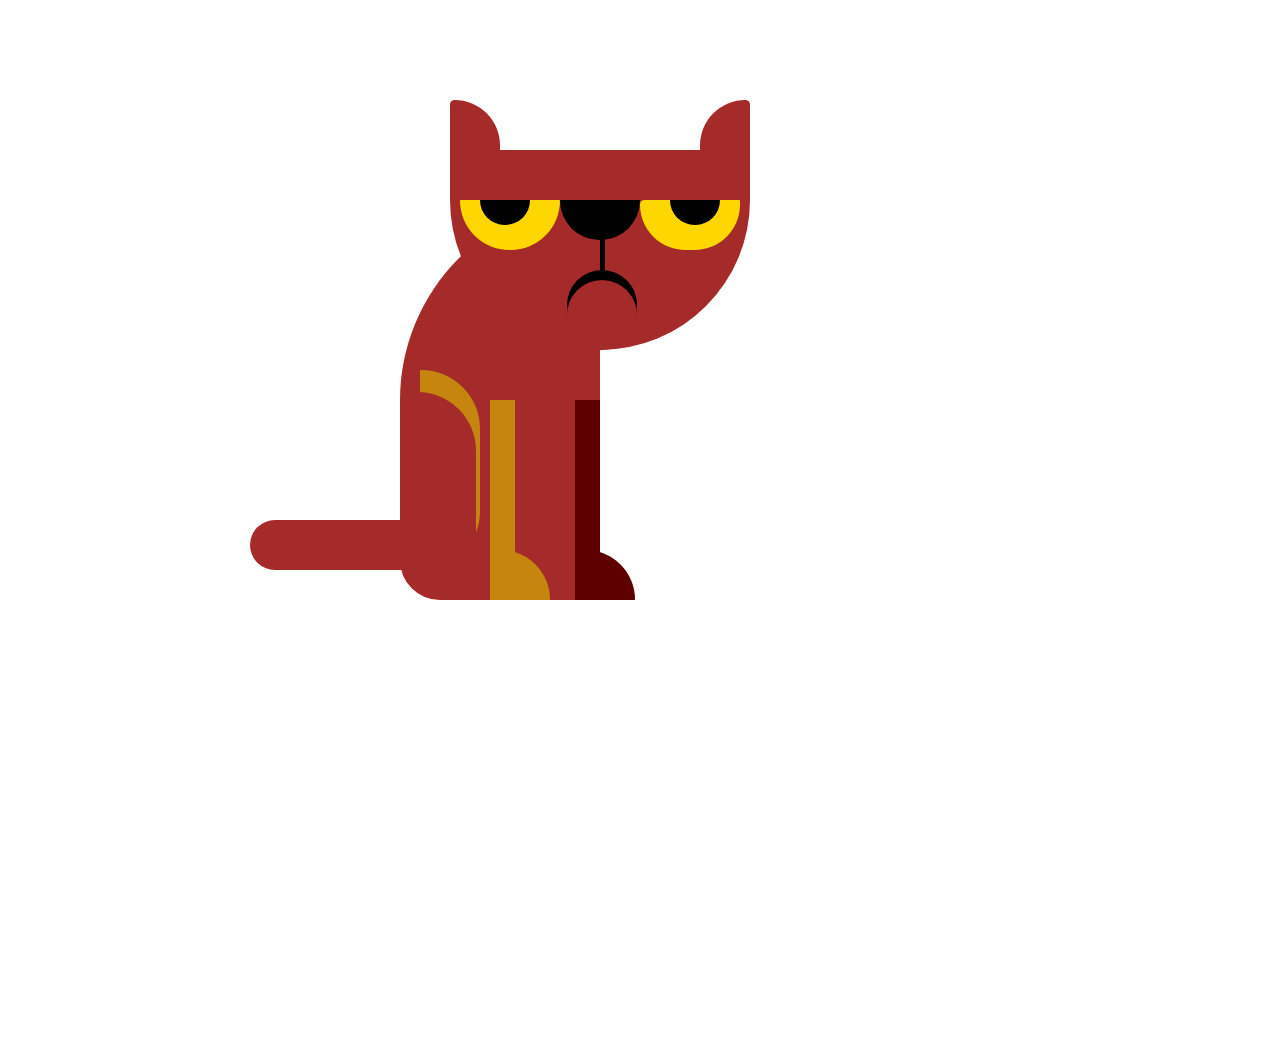
<file: lesson18/index.html>
<!DOCTYPE html>
<html lang="en">
<head>
    <meta charset="UTF-8">
    <meta name="viewport" content="width=device-width, initial-scale=1.0">
    <title>Document</title>
    <link rel="stylesheet" href="style.css">
</head>
<body>
    <div class="box">
        <div class="hair">
            <div class="hears">
                <div class="hear1"></div>
                <div class="hear2"></div>
            </div>
            <div class="eyes">
                <div class="eye1">
                    <div class="eye1_1"></div>
                </div>
                <div class="eye2">
                    <div class="eye2_2"></div>
                </div>
            </div>
            <div class="noys">
                <div class="noys1"></div>
                <div class="noys2"></div>
                <div class="noys2-shadows"></div>
            
            </div>    
        </div>


        <div class="body">
            <div class="body-shadow"></div>
            <div class="leng1"></div>
            <div class="leng1-shadow"></div>
            <div class="leng2"></div>
            <div class="leng2-1"></div>
            <div class="leng3"></div>
            <div class="leng3-1"></div>
            <div class="hvoct"></div>
        
        </div>


    </div>
        
</body>
</html>
</file>
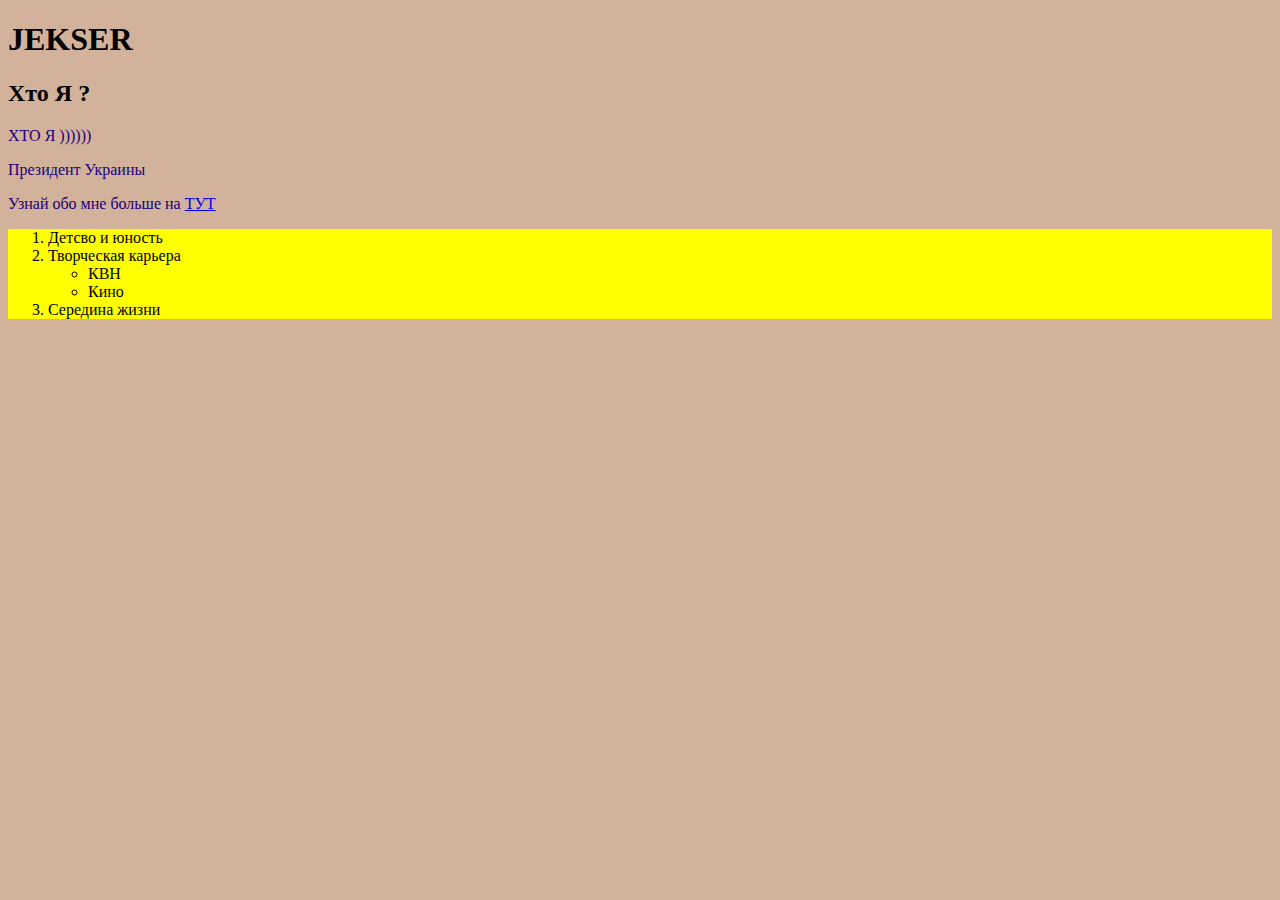
<file: lesson2/index.html>
<!DOCTYPE html>
<html lang="en">
<head>
    <meta charset="UTF-8">
    <meta name="viewport" content="width=device-width, initial-scale=1.0">
    <link rel="stylesheet" href="style.css">
    <title>Document</title>
</head>
<body>
    <h1>JEKSER</h1> 
<h2>Хто Я ?</h2>
<p> ХТО Я ))))))</p>
<p> Президент Украины</p>
<p>Узнай обо мне больше на 
    <a href="https://ru.wikipedia.org/wiki/%D0%97%D0%B5%D0%BB%D0%B5%D0%BD%D1%81%D0%BA%D0%B8%D0%B9,_%D0%92%D0%BB%D0%B0%D0%B4%D0%B8%D0%BC%D0%B8%D1%80_%D0%90%D0%BB%D0%B5%D0%BA%D1%81%D0%B0%D0%BD%D0%B4%D1%80%D0%BE%D0%B2%D0%B8%D1%87"" >ТУТ</a> </p>
<ol>
    <li> Детсво и юность</li>
    <li>Творческая карьера</li>
    <ul> 
        <li>КВН</li>
        <li>Кино</li>
    </ul>   
    <li>Середина жизни</li> 
</ol>        

    
</body>
</html>
</file>
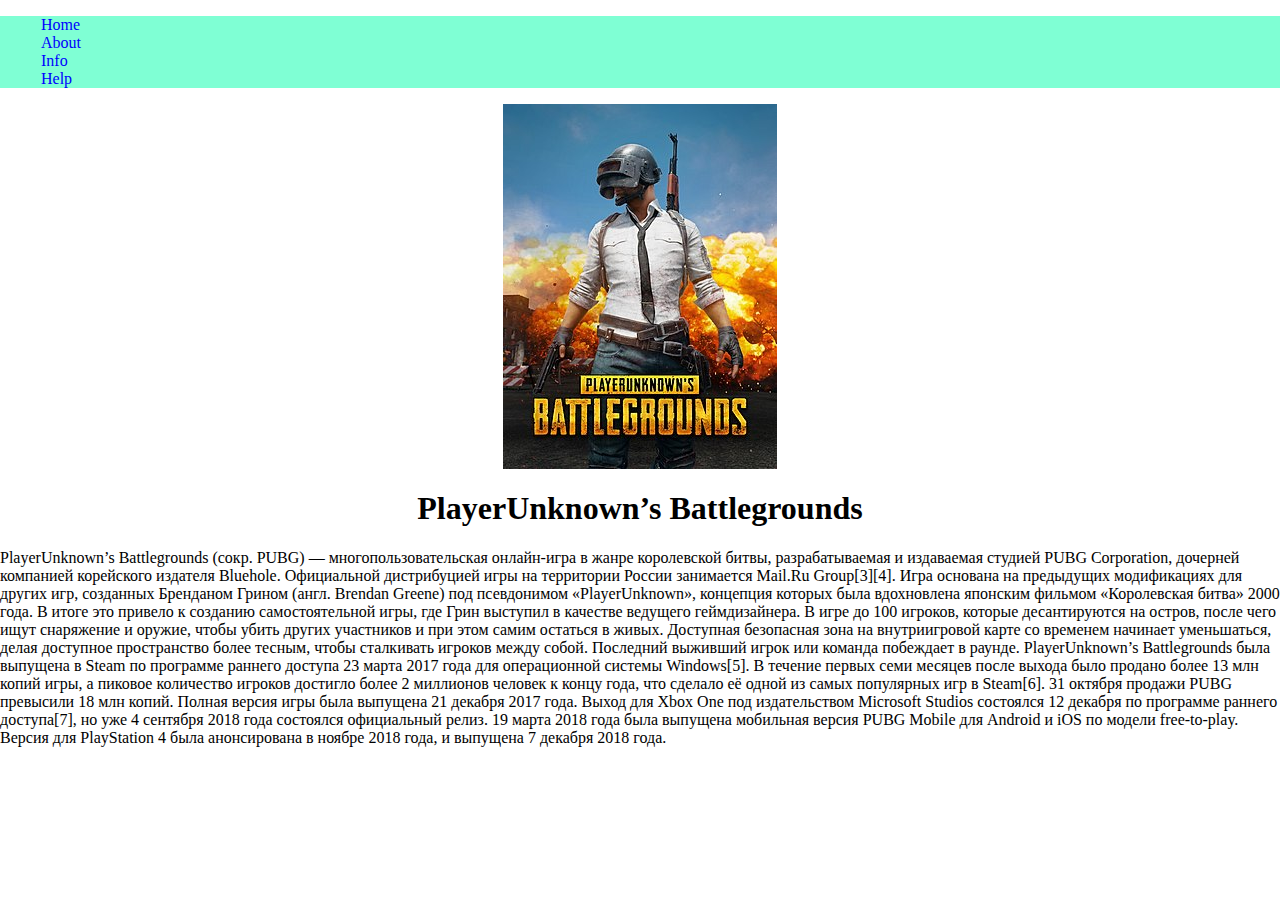
<file: lesson20/index.html>
<!DOCTYPE html>
<html lang="en">
<head>
    <meta charset="UTF-8">
    <meta name="viewport" content="width=device-width, initial-scale=1.0">
    <link rel="stylesheet" href="style.css">
    <title>Document</title>
</head>
<body>
    <div class="box-box">
        <div class="naw">
            <ul>
                <li class="naw1"><a href="#">Home</a> </li>
                <li class="naw1"><a href="#">About</a> </li>
                <li class="naw1"><a href="#">Info</a> </li>
                <li class="naw1"><a href="#">Help</a> </li>
            </ul>
        </div>
        <input type="text">

    </div>
    <div class="content">
        <div class="k">
            <img src="./img/274px-Логотип_игры_PlayerUnknown's_Battlegrounds.jpg" alt="">

        </div>
    </div>
    <h1 align="center">PlayerUnknown’s Battlegrounds</h1>
    <p> PlayerUnknown’s Battlegrounds (сокр. PUBG) — многопользовательская онлайн-игра в жанре королевской битвы, разрабатываемая и издаваемая студией PUBG Corporation, дочерней компанией корейского издателя Bluehole. Официальной дистрибуцией игры на территории России занимается Mail.Ru Group[3][4]. Игра основана на предыдущих модификациях для других игр, созданных Бренданом Грином (англ. Brendan Greene) под псевдонимом «PlayerUnknown», концепция которых была вдохновлена японским фильмом «Королевская битва» 2000 года. В итоге это привело к созданию самостоятельной игры, где Грин выступил в качестве ведущего геймдизайнера. В игре до 100 игроков, которые десантируются на остров, после чего ищут снаряжение и оружие, чтобы убить других участников и при этом самим остаться в живых. Доступная безопасная зона на внутриигровой карте со временем начинает уменьшаться, делая доступное пространство более тесным, чтобы сталкивать игроков между собой. Последний выживший игрок или команда побеждает в раунде.

        PlayerUnknown’s Battlegrounds была выпущена в Steam по программе раннего доступа 23 марта 2017 года для операционной системы Windows[5]. В течение первых семи месяцев после выхода было продано более 13 млн копий игры, а пиковое количество игроков достигло более 2 миллионов человек к концу года, что сделало её одной из самых популярных игр в Steam[6]. 31 октября продажи PUBG превысили 18 млн копий. Полная версия игры была выпущена 21 декабря 2017 года. Выход для Xbox One под издательством Microsoft Studios состоялся 12 декабря по программе раннего доступа[7], но уже 4 сентября 2018 года состоялся официальный релиз. 19 марта 2018 года была выпущена мобильная версия PUBG Mobile для Android и iOS по модели free-to-play. Версия для PlayStation 4 была анонсирована в ноябре 2018 года, и выпущена 7 декабря 2018 года.</p>


    
</body>
</html>
</file>
<file: les60/style.css>
*{
    display: block;
    margin: 0;
    padding: 0;
}
nav{
    height: 100px;
    width: 100%;
    display: flex;
    justify-content: space-evenly;
    align-items: center;
}
nav li{
    list-style: none;
    display: flex;
    justify-content: space-between;
}
nav li a{
    text-decoration: none;
    color: #828282;
    font-size: 19px;
}
.line{
    width: 1425px;
    height: 1.5px;
    background: #828282;
    margin-left: 205px;
}
.name{
    color: black;
    font-size: 75px;
    margin-top: 50px;
    margin-left: 205px;
}
.age{
    color: black;
    font-size: 25px;
    text-align: center;
    margin-top: -100px;
}
.photo{
    margin: 0 auto;
    margin-top: 85px;
}
.myself{
    height: 500px;
    background: #F6F6F6;
    width: 100%;
    margin-top: 125px;
    position: absolute;
    
}
.myself h1{
    text-align: center;
    margin-top: 50px;
}
.myself p{
    margin-top: 175px;
    font-size: 40px;
    line-height: 22px;
    text-align: center;
}
.skills{
    margin-top: 750px;
    text-align: center;
    font-size: 50px;
}
.skills2{
    text-align: center;
    margin-top: 100px;
}
.programs{
    margin-top: 200px;
    height: 100px;
    width: 100%;
    display: flex;
    justify-content: space-evenly;
}
.stars{
    display: flex;
    justify-content: space-evenly;
    margin-top: 30px;
}
.names{
    display: flex;
    justify-content: space-evenly;
    margin-top: 100px;
    margin-bottom: -175px;
}
.contacts{
    text-align: center;
    margin-top: 150px;
}
button{
    height: 85px;
    width: 200px;
    background: black;
    border-radius: 10px;
    margin-top: -150px;
    color: white;
    font-size: 25px;
    margin: 0 auto;
}
</file>
<file: lesson10/style.css>
.A  {
    background-color: red;
    height: 300px;
    width: 600px;

}
.z{
    background-color:green;
    height: 100px;
    width: 600px;

}
.x {
    background-color:fuchsia;
    height: 100px;
    width: 600px;

}
.c {
    background-color: blue;
    height: 100px;
    width: 600px;

}

.B {
    background-color: green ;
    height: 300px;
    width: 600px;
    margin-top: 30px;
}
.g1 {
    display: flex;
}
.h1 {
    height: 100px;
    width: 600px;
    background-color: springgreen;

}
.h2 {
    height: 100px;
    width: 600px;
    background-color: yellow
    
}
.h3 {
    height: 100px;
    width: 600px;
    background-color:blue;
}
.g2 {
    height: 100px;
    width: 600px;
    background-color:green
}
.g3 {
    display: flex;
}
.k1 {
    height: 100px;
    width: 300px;
    background-color: gray ;
}
.k2 {
    height: 100px;
    width: 300px;
    background-color: pink;
}
.C {
    height: 300px;
    width: 600px;
    background-color: blueviolet;
    margin-top: 50px;
    display: flex;
    justify-content: space-around;
    
}
.l1 {
    margin-top: 40px;
    background-color : rgb(255, 217, 0);
    height: 150px;
    width: 100px;

    
}
.l2 {
    margin-top: 40px;
    background-color: cyan;
    height: 150px;
    width: 100px;
}  
.l3 {
    margin-top: 40px;
    background-color: brown;
    height: 150px;
    width: 100px;
}
</file>
<file: lesson11/style.css>
.Z {
    height: 200px;
    width: ;
    background-color: gold;
    margin-bottom: 10px;
    overflow: scroll                                                                                                              ;
}
.X {
    height: 300px;
    width: ;
    background-color: green;
    margin-bottom: 10px
}
.C {
    height: 200px;
    width: ;
    background-color: maroon;
    margin-bottom: 10px
}
.V {
    height: 500px;
    width: ;
    background-color: midnightblue;
}
</file>
<file: lesson14/style.css>
* {box-sizing: border-box;}
body {background: #707070;}
.postcard {
  max-width: 350px;
  margin: 50px auto 0;
  padding: 20px;
  background: #fffdee;
  border: 10px solid transparent;
  border-image: 10 repeating-linear-gradient(135deg, #C42061, #C42061 10px, transparent 10px, transparent 20px, #FBCFDF 20px, #FBCFDF 30px,transparent 30px, transparent 40px);
  font-family: 'Playfair Display';
  color: #605756;
}
.form-row {margin-bottom: 15px;}
.form-row input[type="text"], 
.form-row input[type="email"], 

}
.form-row input[type="submit"] {
  padding: 10px 20px;
  margin-top: 10px;
  background: #F67CA5;
  border-width: 0;
  cursor: pointer; 
  outline: none;
  font-family: 'Playfair Display';
  font-size: 13px;
  letter-spacing: 1px;
  color: #fffdee;
  text-transform: uppercase;
  transition: 1s cubic-bezier(.165, .84, .44, 1);
}
.form-row input[type=submit]:hover {background: #C42061;}
</file>
<file: lesson16/style.css>
body {
    background: rgb(225,245,0);
    background: linear-gradient(60deg, rgba(225,245,0,1) 0%, rgba(19,124,222,1) 50%, rgba(225,245,0,1) 100%); 
}
.box {
    height: 1000px;
    display: flex;
    justify-content: space-around;
}
.b{
    background-color: rgb(255, 217, 0);
    width: 120px;
    height: 100px;
    transition: all 0.8s;
    margin-left: 10px;
    overflow: hidden;
    font-size: 15px;
}
.b:hover {
    background-color: gold;
    font-size: 30px;
    height: 500px;
    width: 240px;
    font-size: 20px;
}
img {
    width: 200px;
    height: 200px;
}
</file>
<file: lesson17/style.css>
body {
    background-color: brown;
}
.box {
    background-color: rgb(202, 66, 114);
    height: 300px;
    width: 300px;
    margin: auto auto;
    margin-top: 300px;
    border: 3px solid black;
    border-radius: 900px ;
    display: block;

}
.hears {
    display: flex;
    height: 50px;
    width: 300px;
    margin-top: 40px;
    justify-content: space-around;

}
.hear1 {
    background-color: rgb(187, 112, 175);
    width: 100px;
    height: 100px ;
    border-radius: 90px ;
    border : 2px solid black   ;
    position: relative ;
    bottom: 100px;
    z-index: -1;

}
.h1 {
    background-color: rgb(146, 45, 126);
    width: 50px;
    height: 50px;
    margin-top: 10px;
    border-radius: 50px ;
    border : 2px solid black   ;
    margin : auto ;
    margin-top: 10px;

    
}
.hear2 {
    background-color: rgb(187, 112, 175);

    width: 100px;
    height: 100px ;
    border-radius: 90px ;
    border : 2px solid black   ;
    position: relative ;
    bottom: 100px;
    z-index: -1;
}
.h2 {
    background-color: rgb(146, 45, 126);
    width: 50px;
    height: 50px;
    border-radius: 50px ;
    border : 2px solid black   ;
    margin : auto ;
    margin-top: 10px;
}

.eyes {
    height: 50px;
    width: 300px;
    display: block;
    justify-content: space-around;
    display: flex;
    margin: auto;
    
}
.eye1 {
    height: 50px;
    width: 30px;
    background-color: black;
    position: relative ;
    border-radius: 100%;
    box-shadow: 1px 2px 10px black;
}
.eye1_1 {
    height: 25px;
    width: 15px;
    background-color: white;
    position: relative ;
    border-radius: 100%;

    
}
.eye2 {
    height: 50px;
    width: 30px;
    background-color: black;
    border-radius: 100%;
    box-shadow: 1px 2px 10px black;

}
.eye2_2 {
    height: 25px;
    width: 15px;
    background-color: white;
    position: relative ;
    border-radius: 100%;

}

.noys {
    height: 100px;
    width: 120px;
    justify-content: space-evenly;
    display: flex;
    margin: auto;
    
    border-radius: 90px;
    background-color: rgb(245, 80, 176);
    
}
.noys1 {
    margin-top: 10px  ;
    height: 55px;
    width: 35px;
    background-color: black ;
    border-radius: 80%;
    box-shadow: 1px 2px 10px black;

}
.noys2 {
    margin-top: 10px  ;
    height: 55px;
    width: 35px;
    border-radius: 80%;
    background-color: black ;
    box-shadow: 1px 2px 10px black;
}

.mouse {
    
}
</file>
<file: lesson18/style.css>
.box {
    height: 900px;
    width: 600px;
    position: absolute;
    left : 250px; 
    top : 150px
    
}
.hair {
    height: 200px;
    width: 300px;
    background-color: brown;
    border-radius: 100px 100px 1000px 1000px;
    position: absolute;
    left: 200px;
    z-index: 2;
    
    
}
.hears {
    height: 50px;
    width: 300px;
    
}
.hear1 {
    height: 100px;
    width: 50px;
    position: absolute;
    background-color: brown;
    left: 0px ;
    bottom: 150px;
    border-radius: 10px 100px 1px 1px;

}
.hear2 {
    height: 100px;
    width: 50px;
    background-color: brown;
    position: absolute;
    right: 0px;
    bottom: 150px;
    border-radius: 100px 10px 1px 1px;    
}
.eyes {
    height: 50px;
    width: 300px;


}
.eye1 {
    height: 50px;
    width: 100px;
    background-color: gold;
    position: absolute;
    left: 10px;
    border-radius: 1px 1px 100px 100px;
    

}
.eye1_1 {
    height: 25px;
    width: 50px;
    background-color: black;
    border-radius: 1px 1px 100px 100px;
    position: absolute;
    left: 20px
}
.eye2 {
    height: 50px;
    width: 100px;
    background-color: gold;
    border-radius: 10px 1px 100px 100px;
    position: absolute;
    right: 10px ;
}
.eye2_2 {
    height: 25px;
    width: 50px;
    background-color: black;
    border-radius: 1px 1px 100px 100px;
    position: absolute;
    right: 20px;
}
.noys {
    height: 40px;
    width: 80px;
    background-color: black;
    border-radius: 1px 1px 100px 100px;
    position: absolute;
    left: 110px;
    top : 50px
}
.noys1 {
    height: 80px;
    width: 5px;
    background-color: black ;
    position: absolute;
    left: 40px;
    z-index: 2;

}
.noys2 {
    height: 70px;
    width: 70px;
    border-radius: 100px;
    background-color: black;
    position: absolute;
    top: 70px;
    left: 7px;

}

.noys2-shadows {
    height: 70px;
    width: 70px;
    border-radius: 100px;
    background-color: brown;
    position: absolute;
    top: 80px ;
    left : 7px ;

}
.body {
    height: 400px;
    width: 200px;
    background-color: brown;

    

    border-bottom-left-radius: 20000px;
    border-top-left-radius: 100500px;

    z-index: 1;
    position: absolute;
    left : 150px;
    top : 50px


}


.leng1 {
    height: 200px;  
    width: 60px;
    background-color: brown;
    border-radius: 80px ;
    position: absolute;
    border-radius: 1px 500px 500px 10px ;
    left: 16px ;
    bottom: 8px ;
    z-index: 2;

}

.leng1-shadow {
    height: 200px;  
    width: 60px;
    background-color: rgb(197, 133, 14);
    border-radius: 1px 500px 500px 10px ;
    position: absolute;
    left: 20px ;
    bottom: 30px ;
    z-index: 1;

}
.leng2 {
    height: 200px;
    width: 25px;
    background-color: rgb(197, 133, 14);
    position:absolute ;
    left : 90px;
    bottom: 0px;    
}
.leng2-1 {
    height: 50px;
    width: 60px;
    position: absolute;
    background-color: rgb(197, 133, 14);

    bottom: 0px;
    border: -10 ;
    left : 90px; 
    border-radius: 1px 100px 1px 10px ;
    
}
.leng3 {
    height: 200px;
    width: 25px;
    background-color: rgb(94, 0, 0);
    position: absolute ;
    left : 175px;
    bottom: 0px;
}
.leng3-1 {
    height: 50px;
    width: 60px;
    position: absolute;
    background-color: rgb(94, 0, 0);
    bottom: 0px;
    border: -10 ;
    left : 175px; 
    border-radius: 1px 100px 1px 10px ;
}



.hvoct {
    height: 50px;
    width: 200px;
    background-color: brown;
    position: absolute;
    right: 150px;
    bottom:  30px ;
    border-radius: 50px ;
    z-index: -1;

}
</file>
<file: lesson2/style.css>
body {
    background-color: rgb(211, 178, 155);
}



ol {
    background-color: yellow;
    
}
p {
    color: rgb(32, 0, 119); 
}
</file>
<file: lesson20/style.css>
body {
    margin: 0;
    padding: 0;
}
.box-box {
    width: 100%;
    background-color: aquamarine;

}
li {
    display: inline-flex; 
    margin-left: 25px;
}
a {
    text-decoration: none ;
    color: blue;

}
.wrap {
    width: 1000px;
    margin: 0 auto;
    display: flex;
    justify-content: space-around;

}
img {
    display: flex;
    justify-content: center;


}
.content {
    display: flex;

}
.k {
    display: flex;
    justify-content: center
}


@media screen and  (max-width:320px) {
    .content {
        display: block;
    }
    .img {
        display: none;

    }
    input {
        display: none;
    }
    li {
        display: block;
        margin-left: -1000px;
    }

}
@media screen and  (min-width:320px) {
    .content {
        display: block;
    }
    .img {
        display: none;

    }
    input {
        display: none;
    }
    li {
        display: block;
        margin-left: 1px;
    }

}
@media screen and  (max-width:768px) {
    .content {
        display: block;
    }
    .img {
        display: flex;
        justify-content: start;

    }
    input {
        display: none;
    }
    li {
        display: block;
    }

}
@media screen and  (max-width:1024px) {
    .content {
        display: block;
    }
    .img {
        display: none;

    }
    input {
        display: none;
    }
    li {
        display: block;
    }

}
</file>
